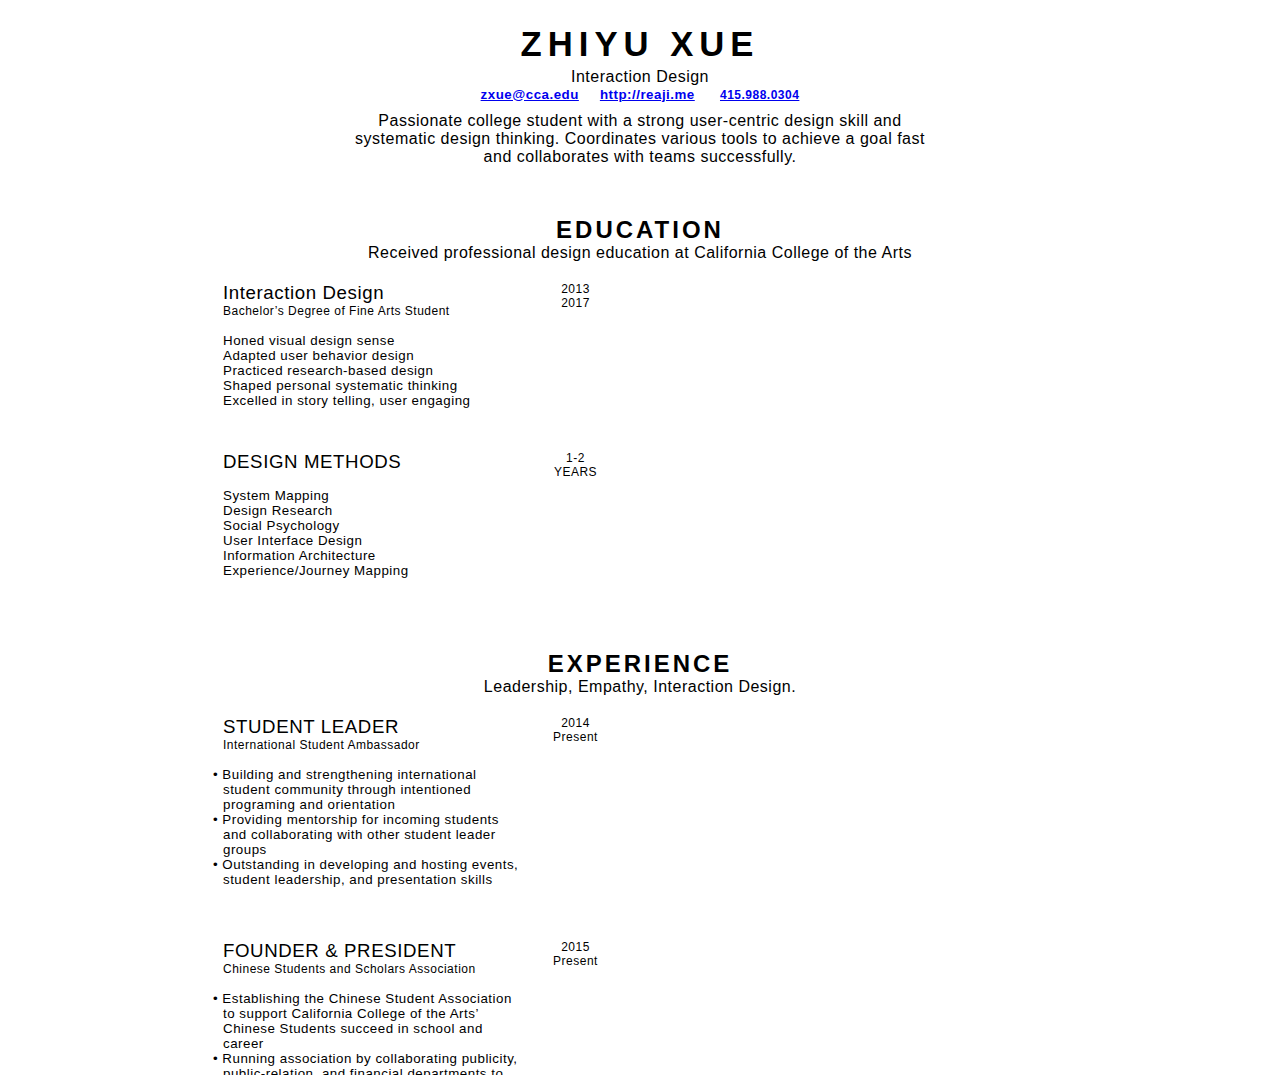
<file: try/old/index.html>
<!doctype html>
<html>
  <head>
    <meta charset="utf-8">
    <meta http-equiv="X-UA-Compatible" content="chrome=1">
    <title>Resume</title>
    <link rel="stylesheet" href="css/layout.css">
    <link rel="stylesheet" href="">
    <meta name="viewport" content="width=device-width, initial-scale=1, user-scalable=no">
  </head>
  <body>
    <div id="outbox">
      <h1>ZHIYU XUE</h1>

      <h4 class="subtitle">Interaction Design</h4>
      <p class="contactinfo"><a href="mailto:zxue@cca.edu?Subject=Hi%20Reaji" target="_top">zxue@cca.edu</a> &nbsp&nbsp&nbsp <a href="http://reaji.me">http://reaji.me</a>  &nbsp&nbsp &nbsp <span class="number"><a href="tel:+14159880304">415.988.0304</a></span></p>

      <h4 class="profile">Passionate college student with a strong user-centric design skill and systematic design thinking. Coordinates various tools to achieve a goal fast and collaborates with teams successfully.</h4>



      <h2 class="section">EDUCATION</h2>
      <h4 class="description">Received professional design education at California College of the Arts</h4>

    <div class="contentpart">
      <div class="content">
        <div class="main">
          <h3>Interaction Design</h3>
          <h6>Bachelor’s Degree of Fine Arts Student</h6>
          <p><br />
            Honed visual design sense<br />Adapted user behavior design<br /> Practiced research-based design<br /> Shaped personal systematic thinking<br /> Excelled in story telling, user engaging</p>
          </div>
          <div class="year">
            <h6>2013<br />2017</h6>
          </div>
        </div>
      <div class="content">
        <div class="main">
          <h3>DESIGN METHODS</h3>
          <!-- <h6>&nbsp</h6> -->
          <p><br />
            System Mapping<br />Design Research<br />Social Psychology<br />User Interface Design<br />Information Architecture<br /> Experience/Journey Mapping
          </p>
          </div>
          <div class="year">
            <h6>1-2<br />YEARS</h6>
          </div>
        </div>
    </div>



      <h2 class="section">EXPERIENCE</h2>
      <h4 class="description">Leadership, Empathy, Interaction Design.</h4>

    <div class="contentpart2">
      <div class="content">
        <div class="main">
          <h3>STUDENT LEADER</h3>
          <h6>International Student Ambassador</h6>
          <p><br /></p>
          <p class="indent">
            • Building and strengthening international student community through intentioned programing and orientation</p><p class="indent">• Providing mentorship for incoming students and collaborating with other student leader groups</p><p class="indent">• Outstanding in developing and hosting events, student leadership, and presentation skills</p>
          </div>
          <div class="year">
            <h6>2014<br />Present</h6>
          </div>
        </div>

      <div class="content iphone5bug">
        <div class="main">
          <h3>FOUNDER & PRESIDENT</h3>
          <h6>Chinese Students and Scholars Association</h6>
          <p><br /></p>
            <p class="indent">• Establishing the Chinese Student Association to support California College of the Arts’ Chinese Students succeed in school and career
</p><p class="indent">• Running association by collaborating publicity, public-relation, and financial departments to unite the community </p><p class="indent">• Hosting large events to cover business for sponsors and advertisements
          </p>
          </div>
          <div class="year">
            <h6>2015<br />Present</h6>
          </div>
        </div>

        <div class="content cv">
        <div class="main">
          <h3>CONFERENCE VOLUNTEER</h3>
          <h6>Interaction15 Award Conference</h6>
          <p><br /></p>
            <p class="indent">• Helped organize event and assisted keynote speakers</p><p class="indent">• Supported attendees’ user experience</p><p class="indent">• Attended most keynote speechesthat brought up the most up-to-date Interaction Design progression from across the world
          </p>
          </div>
          <div class="year">
            <h6>2015</h6>
          </div>
        </div>

        <div class="content">
        <div class="main">
          <h3>PROTOTYPE TOOLS</h3>
          <h6></h6>
          <p class="tools"><br />
            Pixate <br />Sketch <br />Keynote <br />Principle <br />InDesign <br />inVISION <br />Illustrator <br />AfterEffect<br /><br /><br />CSS
<br />HTML <br />jQuery <br />GitHub <br />Arduino <br />FramerJS <br />Bootstrap <br />JavaScript
          </p>
          </div>
          <div class="year">
            <h6>1-3<br />YEARS</h6>
          </div>
        </div>
    </div>

    <p class="language">Language:<br />
• English: Academic proficiency &nbsp &nbsp • Chinese: Native</p>
  
 

  </div></body>
</html>
</file>
<file: try/old/css/layout.css>
/** Thin */
@font-face {
  font-family: "San Francisco";
  font-weight: 200;
  src: url("https://applesocial.s3.amazonaws.com/assets/styles/fonts/sanfrancisco/sanfranciscodisplay-thin-webfont.woff");
}

/** Regular */
@font-face {
  font-family: "San Francisco";
  font-weight: 400;
  src: url("https://applesocial.s3.amazonaws.com/assets/styles/fonts/sanfrancisco/sanfranciscodisplay-regular-webfont.woff");
}

/** Medium */
@font-face {
  font-family: "San Francisco";
  font-weight: 500;
  src: url("https://applesocial.s3.amazonaws.com/assets/styles/fonts/sanfrancisco/sanfranciscodisplay-medium-webfont.woff");
}

/** Semi Bold */
@font-face {
  font-family: "San Francisco";
  font-weight: 600;
  src: url("https://applesocial.s3.amazonaws.com/assets/styles/fonts/sanfrancisco/sanfranciscodisplay-semibold-webfont.woff");
}

/** Bold */ 
@font-face {
  font-family: "San Francisco";
  font-weight: 700;
  src: url("https://applesocial.s3.amazonaws.com/assets/styles/fonts/sanfrancisco/sanfranciscodisplay-bold-webfont.woff");
}

* {
    font-family: 'San Francisco', sans-serif;  
}

html, body{
	margin: 0;

}

#outbox{
	position: relative;
	max-width: 940px;
	height: 1050px;
	margin: 0 auto;
	/*border: 1px solid black;*/
	padding-top: 25px;
	overflow-x:hidden; 
/*	padding-left: 65px;
	padding-right: 65px;*/
}


h1{
	font-size: 26pt;
	font-weight: 700;
	text-align: center;
	letter-spacing: 6px;
	margin: 0 auto;
}

h2{
	font-size: 18pt;
	font-weight: 600;
	text-align: center;
	letter-spacing: 3px;
	margin: 0 auto;
}

h3{
	font-size: 14pt;
	font-weight: 500;
	margin: 0 auto;
	letter-spacing: 0.6px;
}

h4{
	font-size: 12pt;
	font-weight: 200;
	text-align: center;
	letter-spacing: 0.5px;
	margin: 0 auto;
}

h6{
	font-size: 9pt;
	font-weight: 200;
	letter-spacing: 0.5px;
	margin: 0 auto;
}

p{
	font-size: 10pt;
	font-weight: 400;
	margin: 0 auto;
	letter-spacing: 0.5px;
}

.contactinfo{
	margin-top: 0.5px;
	font-weight: 600;
	text-align: center;
}

.subtitle{
	margin-top:4px;
	font-weight: 500;
}

.section{
	margin-top:50px;
}

.number{
	font-size: 9pt;
}

.profile{
	margin-top:10px;
	max-width: 600px;
	padding-left: 10px;
	padding-right: 10px;
}

.contentpart{
	position: relative;
	left:0;
	right: 0;
	max-width: 854px;
	margin: 0 auto;
	overflow-x:hidden; 
	
}

.contentpart2{
	position: relative;
	left:0;
	right: 0;
	max-width: 854px;
	margin: 0 auto;
	overflow-x:hidden; 

}

.content{
	position: relative;
	display: inline-block;
	width: 425px;
	height: 145px;
	margin: 20px auto 0 auto;
	overflow-x:hidden; 
}

.contentpart2 .content{
	height: 200px;
}

.content.cv{
	height:160px;
}

.content .main{
	position: absolute;
	left: 0;
	top: 0;
	/*background: blue;*/
	width: 300px;
	padding-left: 10px;
	/*height: 210px;*/
}

.tools{
	-webkit-column-count: 2; /* Chrome, Safari, Opera */
    -moz-column-count: 2; /* Firefox */
    column-count: 2;
}

.content .year{
	position: absolute;
	right: 0;
	top: 0;
	/*background: yellow;*/
	width: 125px;
	/*height: 210px;*/
	text-align: center;
}

.description{
	/*margin-bottom: 20px;*/
}

.indent{
	text-indent: -10px;
}

.language{
	text-align: center;
	text-indent: -10px;
}

@media screen and (max-width: 870px) {

.contentpart{
	left:0;
	right: 0;
	max-width: 450px;
	margin: 0 auto;
}

.contentpart2{
	left:0;
	right: 0;
	max-width: 450px;
	margin: 0 auto;
}


#outbox{
	padding-left: 20px;
	padding-right: 20px;
	height: 1655px;
}

}


@media screen and (max-width: 450px) {

.content{
	width: 100%;
	margin-left: -10px;
	margin: 20px auto 0 auto;
}

.content .year{
	width: 42px;
	text-align: center;

}

.contentpart{
	width: 100%;
}

.contentpart2{
	width: 100%;
}

#outbox{

	height: 1735px;
}


}

@media screen and (max-width: 350px) {

.content .main{
	max-width: 280px;
	padding-left: 10px;
}

.content .year{
	width: 40px;
	right: 3px;
}

#outbox{
	padding-left: 5px;
	padding-right: 0;
}

.language{
	width: 210px;
	text-indent: -10px;
}

.content.iphone5bug{
	height: 215px;
}

}
</file>
